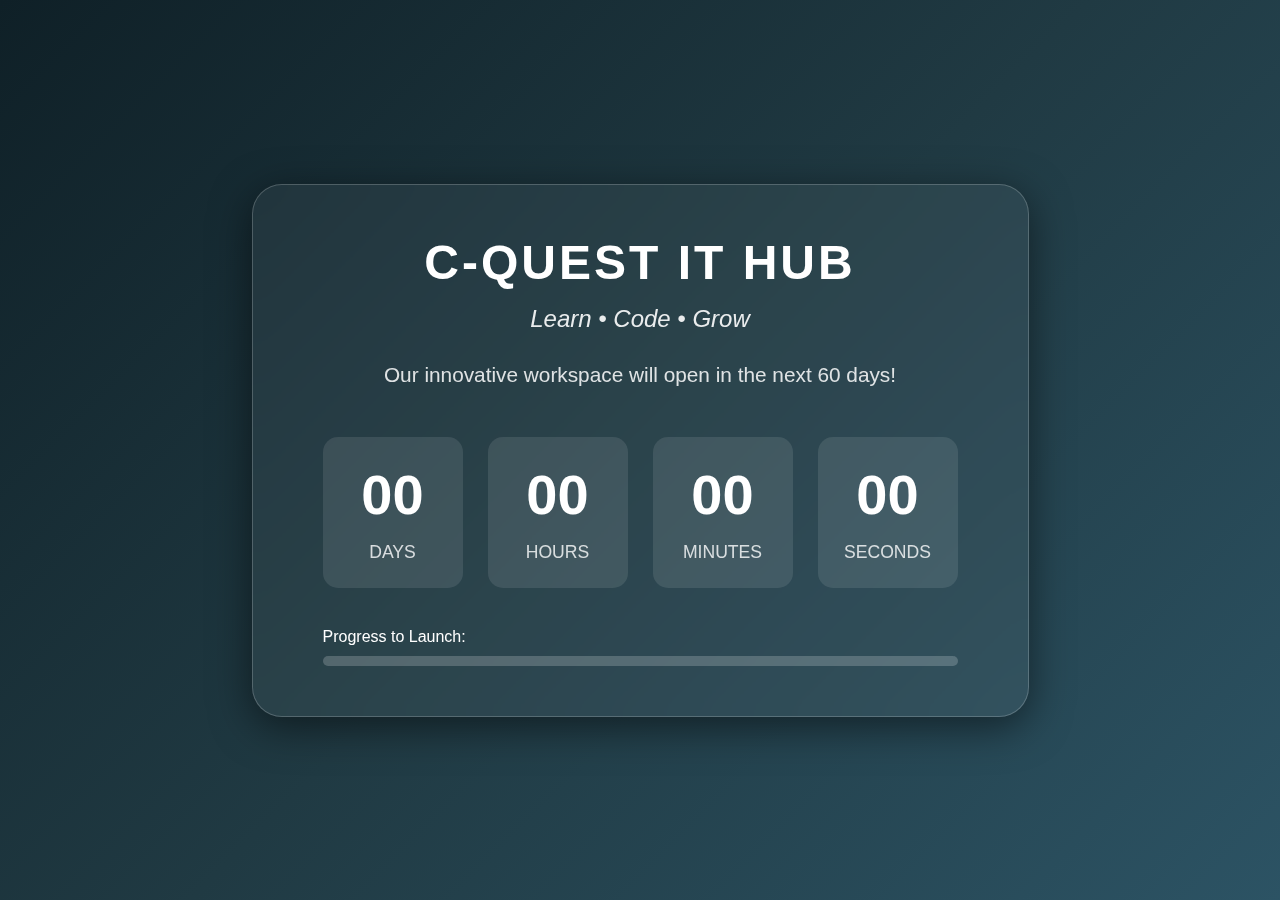
<file: timer.html>
<!DOCTYPE html>
<html lang="en">
<head>
    <meta charset="UTF-8">
    <meta name="viewport" content="width=device-width, initial-scale=1.0">
    <title>C-Quest IT Hub Launch Timer</title>
    <style>
        /* Reset and base styles */
        * {
            margin: 0;
            padding: 0;
            box-sizing: border-box;
        }

        body {
            font-family: 'Poppins', sans-serif;
            background: linear-gradient(135deg, #0f2027, #203a43, #2c5364); /* Tech-inspired dark gradient */
            color: #fff;
            display: flex;
            justify-content: center;
            align-items: center;
            min-height: 100vh;
            overflow: hidden;
            position: relative;
        }

        .container {
            text-align: center;
            background: rgba(255, 255, 255, 0.05); /* Enhanced glassmorphism */
            backdrop-filter: blur(15px);
            border-radius: 30px;
            padding: 50px 70px;
            box-shadow: 0 10px 40px rgba(0, 0, 0, 0.5);
            border: 1px solid rgba(255, 255, 255, 0.2);
            z-index: 2;
            max-width: 900px;
            animation: fadeIn 1.5s ease-in-out;
        }

        @keyframes fadeIn {
            from { opacity: 0; transform: translateY(50px); }
            to { opacity: 1; transform: translateY(0); }
        }

        h1 {
            font-size: 3rem;
            margin-bottom: 15px;
            text-transform: uppercase;
            letter-spacing: 3px;
            animation: neonGlow 1.5s infinite alternate;
        }

        @keyframes neonGlow {
            from { text-shadow: 0 0 5px #fff, 0 0 10px #fff, 0 0 15px #00bfff, 0 0 20px #00bfff; }
            to { text-shadow: 0 0 10px #fff, 0 0 20px #fff, 0 0 30px #00bfff, 0 0 40px #00bfff; }
        }

        .tagline {
            font-size: 1.5rem;
            margin-bottom: 30px;
            opacity: 0.9;
            font-style: italic;
        }

        p {
            font-size: 1.3rem;
            margin-bottom: 50px;
            opacity: 0.85;
        }

        .timer {
            display: flex;
            justify-content: center;
            gap: 25px;
            margin-bottom: 40px;
        }

        .time-unit {
            background: rgba(255, 255, 255, 0.1);
            border-radius: 15px;
            padding: 25px;
            min-width: 140px;
            transition: transform 0.4s ease, box-shadow 0.4s ease;
            position: relative;
            overflow: hidden;
        }

        .time-unit::before {
            content: '';
            position: absolute;
            top: -50%;
            left: -50%;
            width: 200%;
            height: 200%;
            background: radial-gradient(circle, rgba(0, 191, 255, 0.2), transparent);
            opacity: 0;
            transition: opacity 0.4s ease;
        }

        .time-unit:hover::before {
            opacity: 1;
        }

        .time-unit:hover {
            transform: scale(1.1);
            box-shadow: 0 6px 25px rgba(0, 191, 255, 0.4);
        }

        .time-value {
            font-size: 3.5rem;
            font-weight: 700;
        }

        .time-label {
            font-size: 1.1rem;
            text-transform: uppercase;
            margin-top: 15px;
            opacity: 0.8;
        }

        /* Progress bar */
        .progress-container {
            margin-top: 40px;
            text-align: left;
        }

        .progress-label {
            font-size: 1rem;
            margin-bottom: 10px;
        }

        .progress-bar {
            background: rgba(255, 255, 255, 0.2);
            border-radius: 10px;
            height: 10px;
            overflow: hidden;
        }

        .progress-fill {
            background: #00bfff;
            height: 100%;
            width: 0;
            transition: width 0.5s ease;
        }

        /* Newsletter signup */
        .newsletter {
            margin-top: 50px;
        }

        .newsletter h2 {
            font-size: 1.8rem;
            margin-bottom: 20px;
        }

        .newsletter form {
            display: flex;
            justify-content: center;
            gap: 10px;
        }

        .newsletter input {
            padding: 15px;
            border: none;
            border-radius: 10px;
            width: 300px;
            font-size: 1rem;
        }

        .newsletter button {
            padding: 15px 30px;
            background: #00bfff;
            border: none;
            border-radius: 10px;
            color: #fff;
            font-size: 1rem;
            cursor: pointer;
            transition: background 0.3s ease;
        }

        .newsletter button:hover {
            background: #008fcc;
        }

        /* Responsive design */
        @media (max-width: 768px) {
            .container {
                padding: 40px 50px;
            }

            h1 {
                font-size: 2.5rem;
            }

            .tagline {
                font-size: 1.2rem;
            }

            .time-value {
                font-size: 3rem;
            }

            .timer {
                flex-wrap: wrap;
                gap: 20px;
            }

            .time-unit {
                min-width: 120px;
                padding: 20px;
            }

            .newsletter form {
                flex-direction: column;
            }

            .newsletter input {
                width: 100%;
                margin-bottom: 10px;
            }
        }

        /* Import Google Fonts */
        @import url('https://fonts.googleapis.com/css2?family=Poppins:wght@400;700&display=swap');
    </style>
</head>
<body>
    <div class="container">
        <h1>C-Quest IT Hub</h1>
        <div class="tagline">Learn • Code • Grow</div>
        <p>Our innovative workspace will open in the next 60 days!</p>
        <div class="timer">
            <div class="time-unit">
                <div class="time-value" id="days">00</div>
                <div class="time-label">Days</div>
            </div>
            <div class="time-unit">
                <div class="time-value" id="hours">00</div>
                <div class="time-label">Hours</div>
            </div>
            <div class="time-unit">
                <div class="time-value" id="minutes">00</div>
                <div class="time-label">Minutes</div>
            </div>
            <div class="time-unit">
                <div class="time-value" id="seconds">00</div>
                <div class="time-label">Seconds</div>
            </div>
        </div>
        <div class="progress-container">
            <div class="progress-label">Progress to Launch:</div>
            <div class="progress-bar">
                <div class="progress-fill" id="progress-fill"></div>
            </div>
        </div>
       
    </div>

    <script>
        // Calculate target date: 60 days from now
        const now = new Date();
        const targetDate = new Date(now);
        targetDate.setDate(now.getDate() + 60);
        const totalTime = 60 * 24 * 60 * 60 * 1000; // 60 days in ms

        // Update the countdown every second
        const countdown = setInterval(() => {
            const currentTime = new Date().getTime();
            const timeRemaining = targetDate.getTime() - currentTime;

            // Calculate days, hours, minutes, seconds
            const days = Math.floor(timeRemaining / (1000 * 60 * 60 * 24));
            const hours = Math.floor((timeRemaining % (1000 * 60 * 60 * 24)) / (1000 * 60 * 60));
            const minutes = Math.floor((timeRemaining % (1000 * 60 * 60)) / (1000 * 60));
            const seconds = Math.floor((timeRemaining % (1000 * 60)) / 1000);

            // Display the values
            document.getElementById('days').textContent = days.toString().padStart(2, '0');
            document.getElementById('hours').textContent = hours.toString().padStart(2, '0');
            document.getElementById('minutes').textContent = minutes.toString().padStart(2, '0');
            document.getElementById('seconds').textContent = seconds.toString().padStart(2, '0');

            // Update progress bar
            const progress = ((totalTime - timeRemaining) / totalTime) * 100;
            document.getElementById('progress-fill').style.width = `${progress}%`;

            // If countdown is over, stop the timer
            if (timeRemaining < 0) {
                clearInterval(countdown);
                document.querySelector('.timer').innerHTML = '<p>The hub is now open!</p>';
                document.getElementById('progress-fill').style.width = '100%';
            }
        }, 1000);

    </script>
</body>
</html>
</file>
